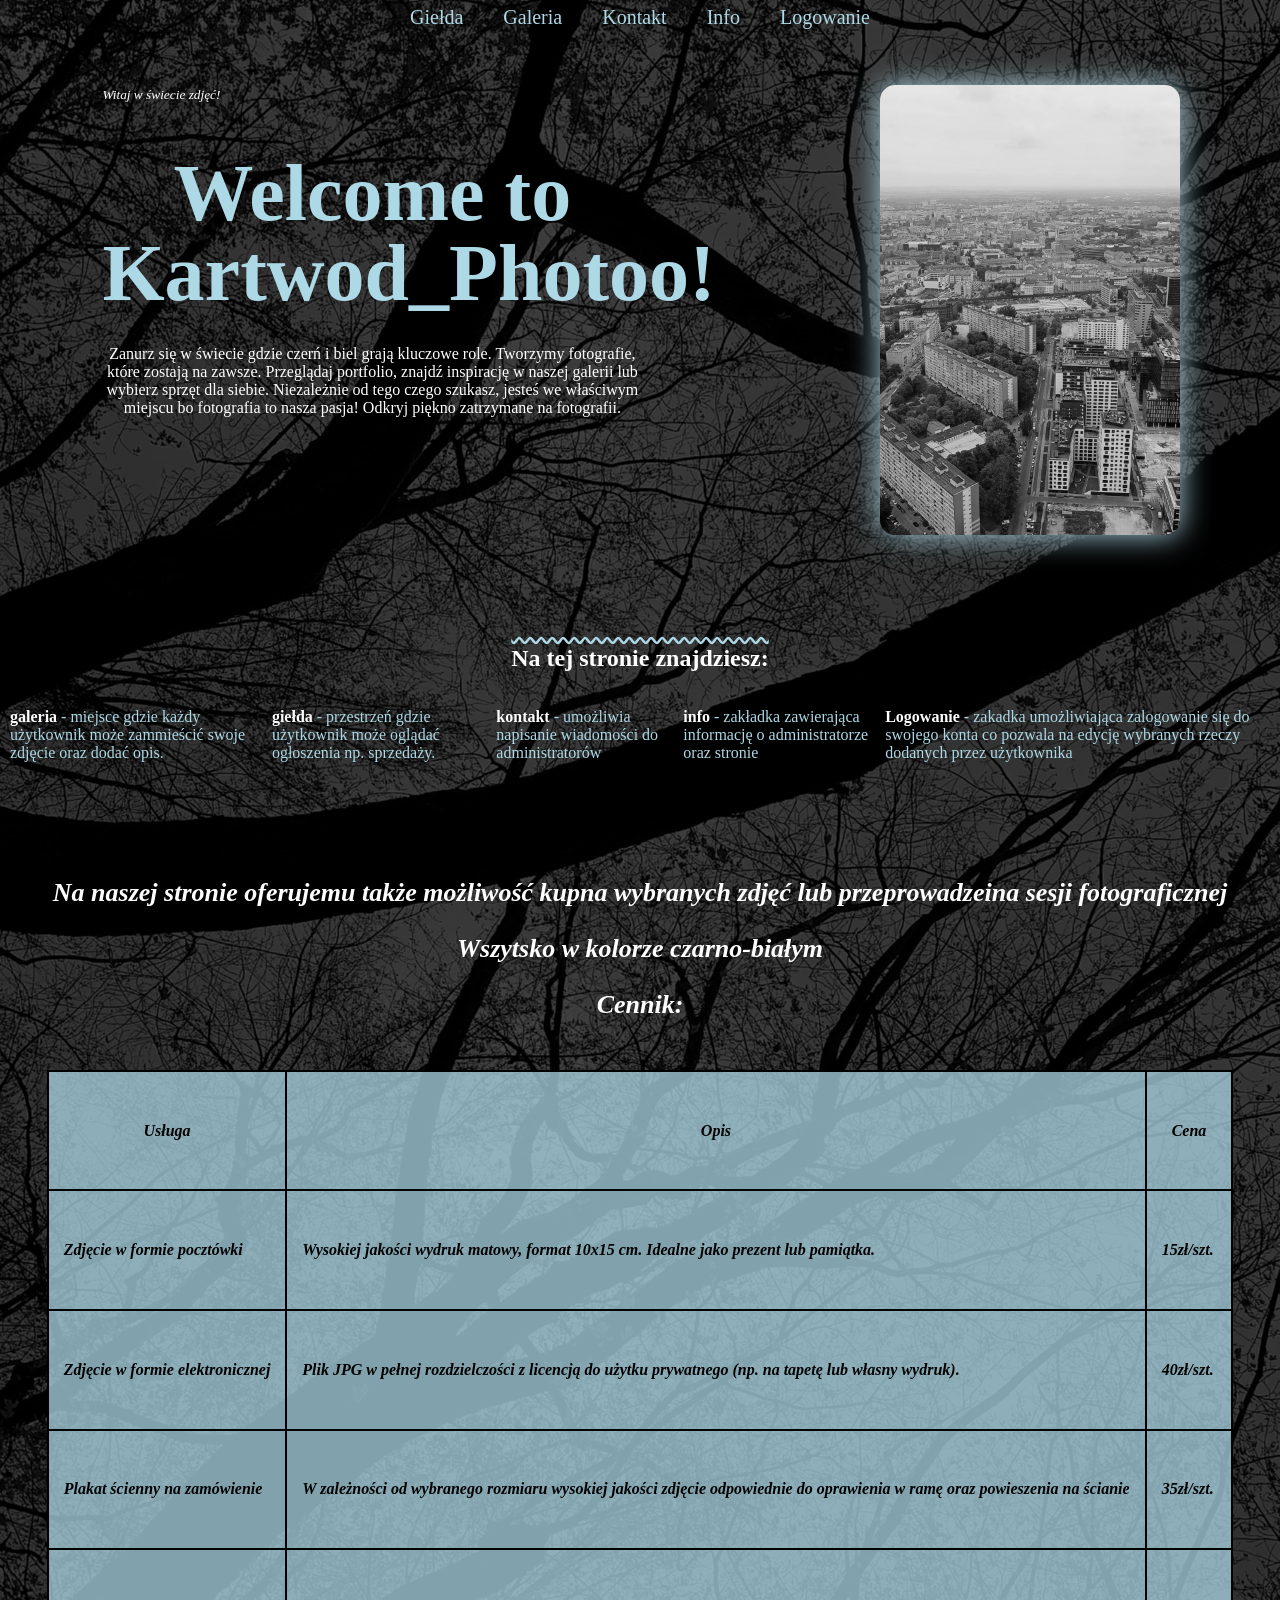
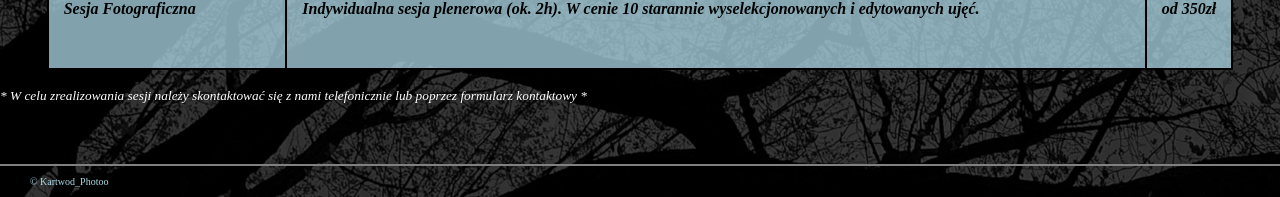
<file: index.html>
<!DOCTYPE html>
<html lang="pl">
    <head>
        <meta name="viewport" content="width=device-width, initial-scale=1.0">
        <meta charset="UTF-8">
        <title>Kartwod_Photoo</title>
        <link rel="stylesheet" href="style.css"/>
        <link rel="icon" href="img/favicon.ico"/>
    </head>

    <body id="home">
        <header>
            <nav class="navi">
                <a href="html/posty.html">Giełda</a>
                <a href="html/galeria.html">Galeria</a>
                <a href="html/kontakt.html">Kontakt</a>
                <a href="html/info.html">Info</a>
                <a href="html/logowanie.html">Logowanie</a>
            </nav>
        </header>

        <div class="content">
            <div class="tekst">
                <small>Witaj w świecie zdjęć!</small>
                <h1>Welcome to <br>Kartwod_Photoo!</h1>
                <p>Zanurz się w świecie gdzie czerń i biel grają kluczowe role. Tworzymy fotografie, które zostają na zawsze. Przeglądaj portfolio, 
                    znajdź inspirację w naszej galerii lub wybierz sprzęt dla siebie. Niezależnie od tego czego szukasz, jesteś we właściwym miejscu bo fotografia
                    to nasza pasja! Odkryj piękno zatrzymane na fotografii. 
                </p>
            </div>
            <img src="img/wrocek.jpg" alt="">
        </div>


        <h2>
            Na tej stronie znajdziesz:
        </h2>
        <div class="opis">
            <p><strong>galeria</strong> - miejsce gdzie każdy użytkownik może zammieścić swoje zdjęcie oraz dodać opis.</p>
            <p><strong>giełda</strong> - przestrzeń gdzie użytkownik może oglądać ogłoszenia np. sprzedaży.</p>
            <p><strong>kontakt</strong>  - umożliwia napisanie wiadomości do administratorów </p>
            <p><strong>info</strong> - zakładka zawierająca informację o administratorze oraz stronie </p>
            <p><strong>Logowanie</strong>  - zakadka umożliwiająca zalogowanie się do swojego konta co pozwala na edycję wybranych rzeczy dodanych przez użytkownika </p>
        </div>
        <div class="tytuly">
            <p>Na naszej stronie oferujemu także możliwość kupna wybranych zdjęć lub przeprowadzeina sesji fotograficznej</p>
            <p>Wszytsko w kolorze czarno-białym</p>
            <p>Cennik: </p>
        </div>
        <div class="tabelki">
            <table class="tabelka">
                <tr>
                    <th>Usługa</th>
                    <th>Opis</th>
                    <th>Cena</th>
                </tr>
                <tr>
                    <td>Zdjęcie w formie pocztówki</td>
                    <td>Wysokiej jakości wydruk matowy, format 10x15 cm. Idealne jako prezent lub pamiątka.</td>
                    <td>15zł/szt.</td>
                </tr>
                <tr>
                    <td>Zdjęcie w formie elektronicznej</td>
                    <td>Plik JPG w pełnej rozdzielczości z licencją do użytku prywatnego (np. na tapetę lub własny wydruk).</td>
                    <td>40zł/szt.</td>
                </tr>
                <tr>
                    <td>Plakat ścienny na zamówienie</td>
                    <td>W zależności od wybranego rozmiaru wysokiej jakości zdjęcie odpowiednie do oprawienia w ramę oraz powieszenia na ścianie</td>
                    <td>35zł/szt.</td>
                </tr>
                <tr>
                    <td>Sesja Fotograficzna</td>
                    <td>Indywidualna sesja plenerowa (ok. 2h). W cenie 10 starannie wyselekcjonowanych i edytowanych ujęć.</td>
                    <td> od 350zł</td>
                </tr>
            </table>
        </div>
        <p><small>* W celu zrealizowania sesji należy skontaktować się z nami telefonicznie lub poprzez formularz kontaktowy *</small></p>
        <div class="aparat">
            <img src="img/apa.png" alt="łódka">
            <img src="img/apa.png" alt="łódka">
            <img src="img/apa.png" alt="łódka">
            <img src="img/apa.png" alt="łódka">
            <img src="img/apa.png" alt="łódka">
            <img src="img/apa.png" alt="łódka">
            <img src="img/apa.png" alt="łódka">
            <img src="img/apa.png" alt="łódka">
        </div>
        <footer class="back">
            <p>
                &copy; Kartwod_Photoo &nbsp;
            </p>
        </footer>
    </body>
</html>
</file>
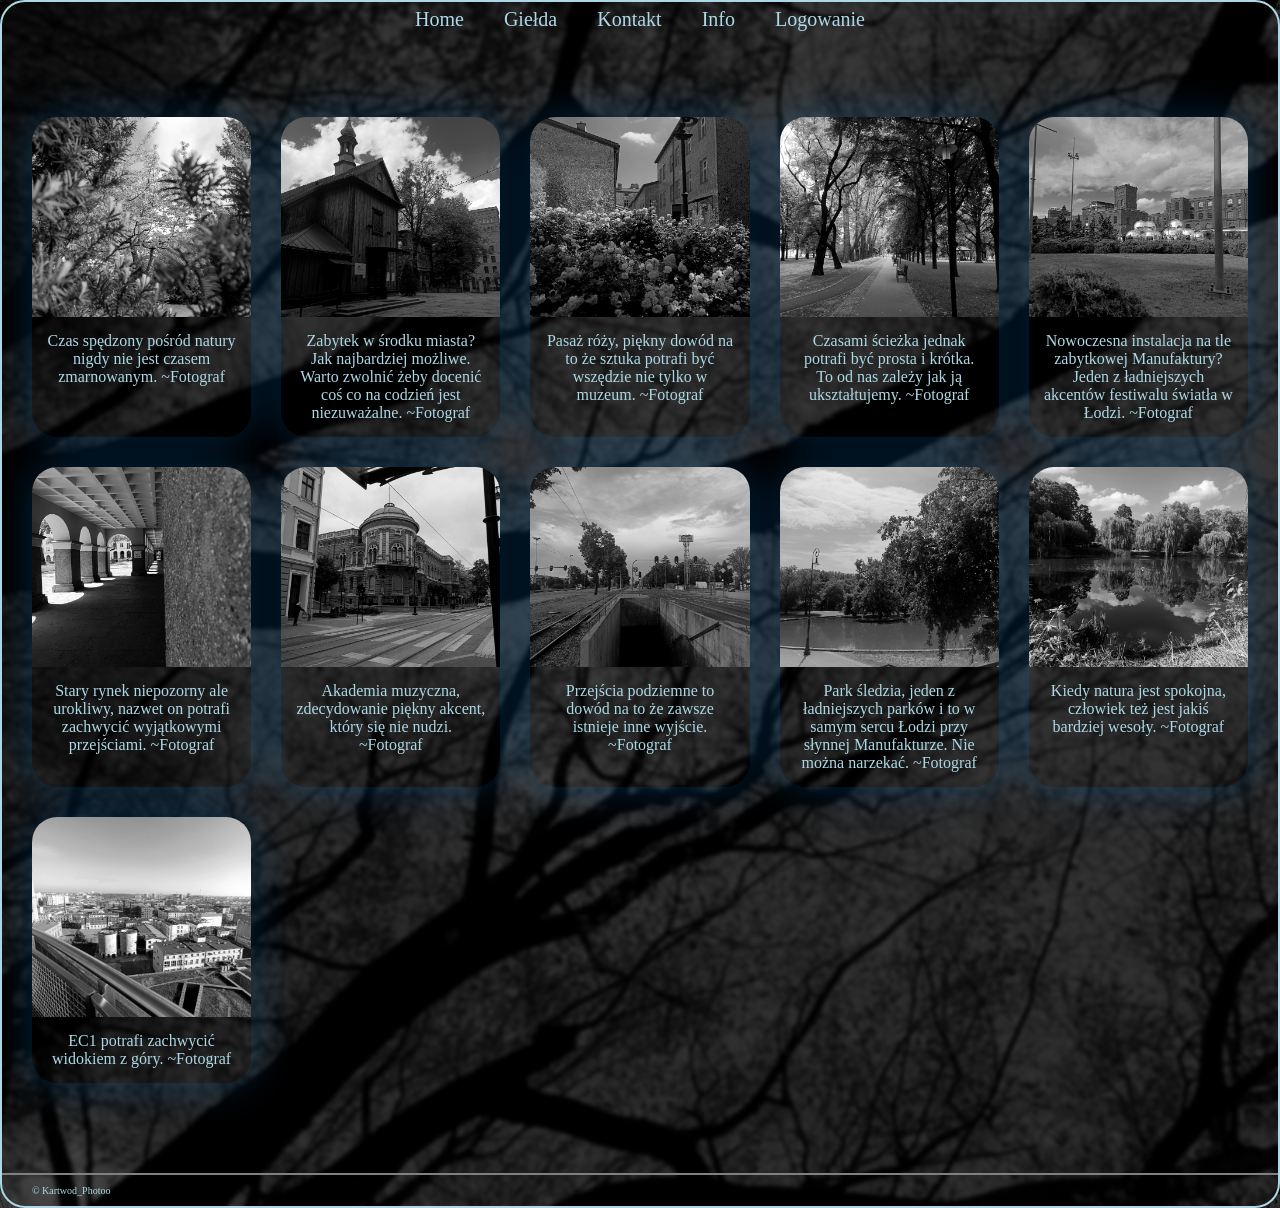
<file: html/galeria.html>
<!doctype html>
<html lang="pl">
  <head>
    <meta name="viewport" content="width=device-width, initial-scale=1.0" />
    <meta charset="UTF-8" />
    <title>Kartwod_Photoo</title>
    <link rel="stylesheet" href="../style.css" />
    <link rel="icon" href="../img/favicon.ico"/>

  </head>

  <body id="gal">
    <header>
      <nav class="navi">
        <a href="../index.html">Home </a>
        <a href="posty.html">Giełda </a>
        <a href="kontakt.html">Kontakt </a>
        <a href="info.html">Info </a>
        <a href="logowanie.html">Logowanie </a>
      </nav>
    </header>

    <div class="galeria">
      <div class="item">
        <img src="../img/1.jpeg" alt="Krzaki na działce" />
        <div class="podpis">
          Czas spędzony pośród natury nigdy nie jest czasem zmarnowanym. 
          ~Fotograf
        </div>
      </div>
      <div class="item">
        <img src="../img/2.jpeg" alt="Zabytkowy kościół w centrum miasta" />
        <div class="podpis">
          Zabytek w środku miasta? Jak najbardziej możliwe. Warto zwolnić żeby docenić coś co na codzień jest 
          niezuważalne. 
          ~Fotograf
        </div>
      </div>
      <div class="item">
        <img src="../img/3.jpeg" alt="pasaż róży" />
        <div class="podpis">
          Pasaż róży, piękny dowód na to że sztuka potrafi być wszędzie nie tylko w muzeum. 
          ~Fotograf
        </div>
      </div>
      <div class="item">
        <img src="../img/4.jpg" alt="Park śledzia" />
        <div class="podpis">
          Czasami ścieżka jednak potrafi być prosta i krótka. To od nas zależy jak ją ukształtujemy.
          ~Fotograf
        </div>
      </div>
      <div class="item">
        <img src="../img/5.jpeg" alt="manufaktura" />
        <div class="podpis">
          Nowoczesna instalacja na tle zabytkowej Manufaktury? Jeden z ładniejszych akcentów festiwalu światła w Łodzi.
          ~Fotograf
        </div>
      </div>
      <div class="item">
        <img src="../img/6.jpeg" alt="stary rynek" />
        <div class="podpis">
          Stary rynek niepozorny ale urokliwy, nazwet on potrafi zachwycić wyjątkowymi przejściami. 
          ~Fotograf
        </div>
      </div>
      <div class="item">
        <img src="../img/7.jpeg" alt="akademia muzyczna" />
        <div class="podpis">
          Akademia muzyczna, zdecydowanie piękny akcent, który się nie nudzi. 
          ~Fotograf
        </div>
      </div>
      <div class="item">
        <img src="../img/8.jpeg" alt="przejście podziemne" />
        <div class="podpis">
          Przejścia podziemne to dowód na to że zawsze istnieje inne wyjście. 
          ~Fotograf
        </div>
      </div>
      <div class="item">
        <img src="../img/9.jpeg" alt="park śledzia, staw" />
        <div class="podpis">
          Park śledzia, jeden z ładniejszych parków i to w samym sercu Łodzi przy słynnej Manufakturze. 
          Nie można narzekać.
          ~Fotograf
        </div>
      </div>
      <div class="item">
        <img src="../img/10.jpeg" alt="park na radogoszczu, staw " />
        <div class="podpis">
          Kiedy natura jest spokojna, człowiek też jest jakiś bardziej wesoły. 
          ~Fotograf 
        </div>
      </div>
      <div class="item">
        <img src="../img/szczyt.jpeg" alt="punkt widokowy w ec1" />
        <div class="podpis">
          EC1 potrafi zachwycić widokiem z góry. 
          ~Fotograf
        </div>
      </div>
    </div>

    <div class="aparat">
            <img src="../img/apa.png" alt="łódka">
            <img src="../img/apa.png" alt="łódka">
            <img src="../img/apa.png" alt="łódka">
            <img src="../img/apa.png" alt="łódka">
            <img src="../img/apa.png" alt="łódka">
            <img src="../img/apa.png" alt="łódka">
            <img src="../img/apa.png" alt="łódka">
            <img src="../img/apa.png" alt="łódka">
        </div>

    <footer class="back">
      <p>&copy; Kartwod_Photoo &nbsp;</p>
    </footer>
  </body>
</html>
</file>
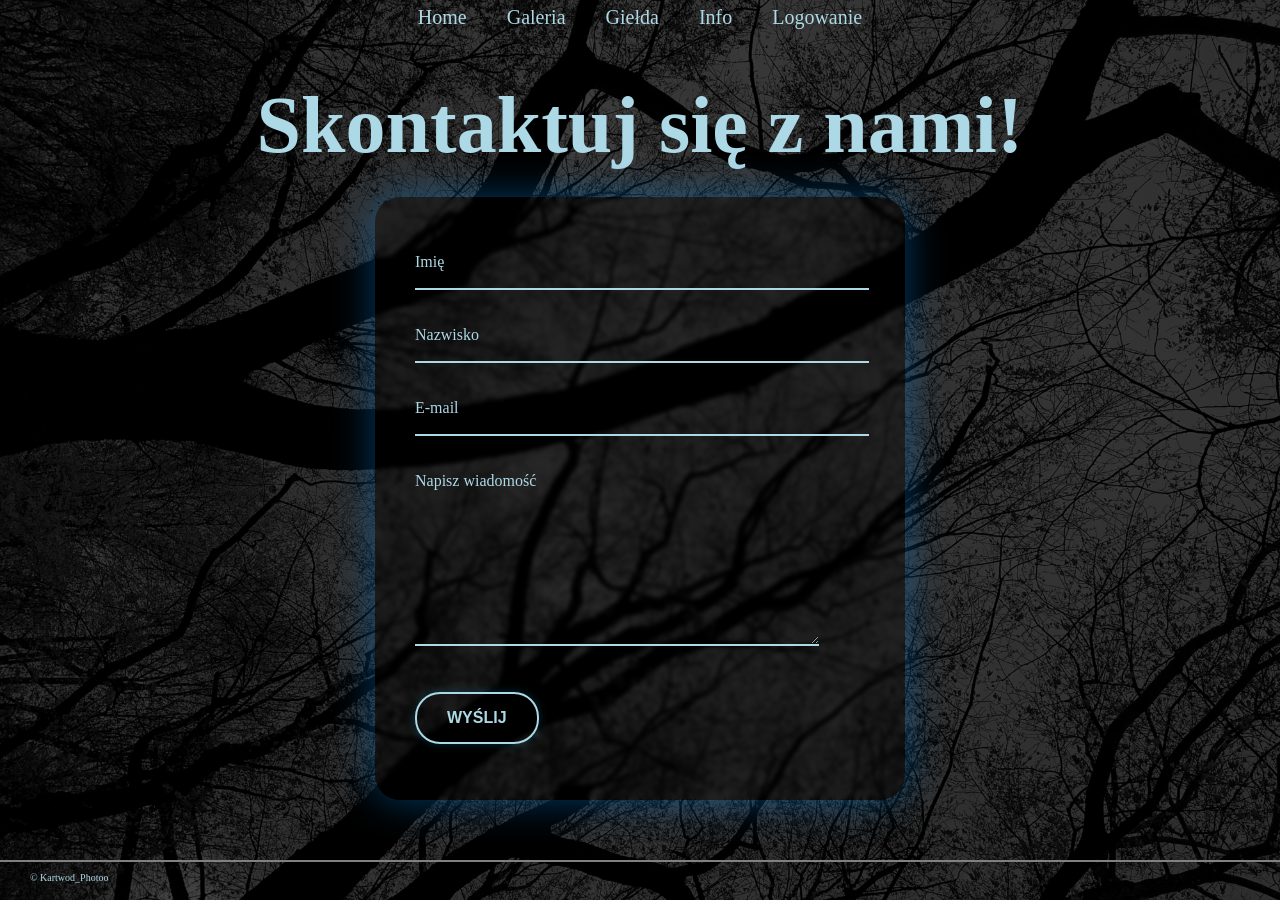
<file: html/kontakt.html>
<!DOCTYPE html>
<html lang="pl">
    <head>
        <meta name="viewport" content="width=device-width, initial-scale=1.0">
        <meta charset="UTF-8">
        <title>Kartwod_Photoo</title>
        <link rel="stylesheet" href="../style.css"/>
        <link rel="icon" href="../img/favicon.ico"/>
    </head>

    <body id="kontakt">
        <header>
            <nav class="navi">
                <a href="../index.html">Home </a>
                <a href="galeria.html">Galeria </a>
                <a href="posty.html">Giełda </a>
                <a href="info.html">Info </a>
                <a href="logowanie.html">Logowanie</a>
            </nav>
        </header>
        <h1>Skontaktuj się z nami! </h1>
        <div class="kontakt">
            <div class="formatki">
                <p>
                    <label for="imie_id">Imię</label>
                    <input type="text" name="imie" id="imie_id">
                </p>

                <p>
                    <label for="nazwisko_id">Nazwisko</label>
                    <input type="text" name="nazwisko" id="nazwisko_id">
                </p>

                <p>
                    <label for="email_id">E-mail</label>
                    <input type="email" name="email" id="email_id">
                </p>

                <p>
                    <label for="wiad_id">Napisz wiadomość</label>
                    <textarea name="wiadomości" id="wiad_id"></textarea>
                </p>

                <p>
                    <button type="submit" class="but">Wyślij</button>
                </p>
            </div>

            
        </div>

        <div class="aparat">
            <img src="../img/apa.png" alt="łódka">
            <img src="../img/apa.png" alt="łódka">
            <img src="../img/apa.png" alt="łódka">
            <img src="../img/apa.png" alt="łódka">
            <img src="../img/apa.png" alt="łódka">
            <img src="../img/apa.png" alt="łódka">
            <img src="../img/apa.png" alt="łódka">
            <img src="../img/apa.png" alt="łódka">
        </div>

        <footer class="back">
            <p>
                &copy; Kartwod_Photoo  &nbsp;
            </p>
        </footer>
    </body>
</html>
</file>
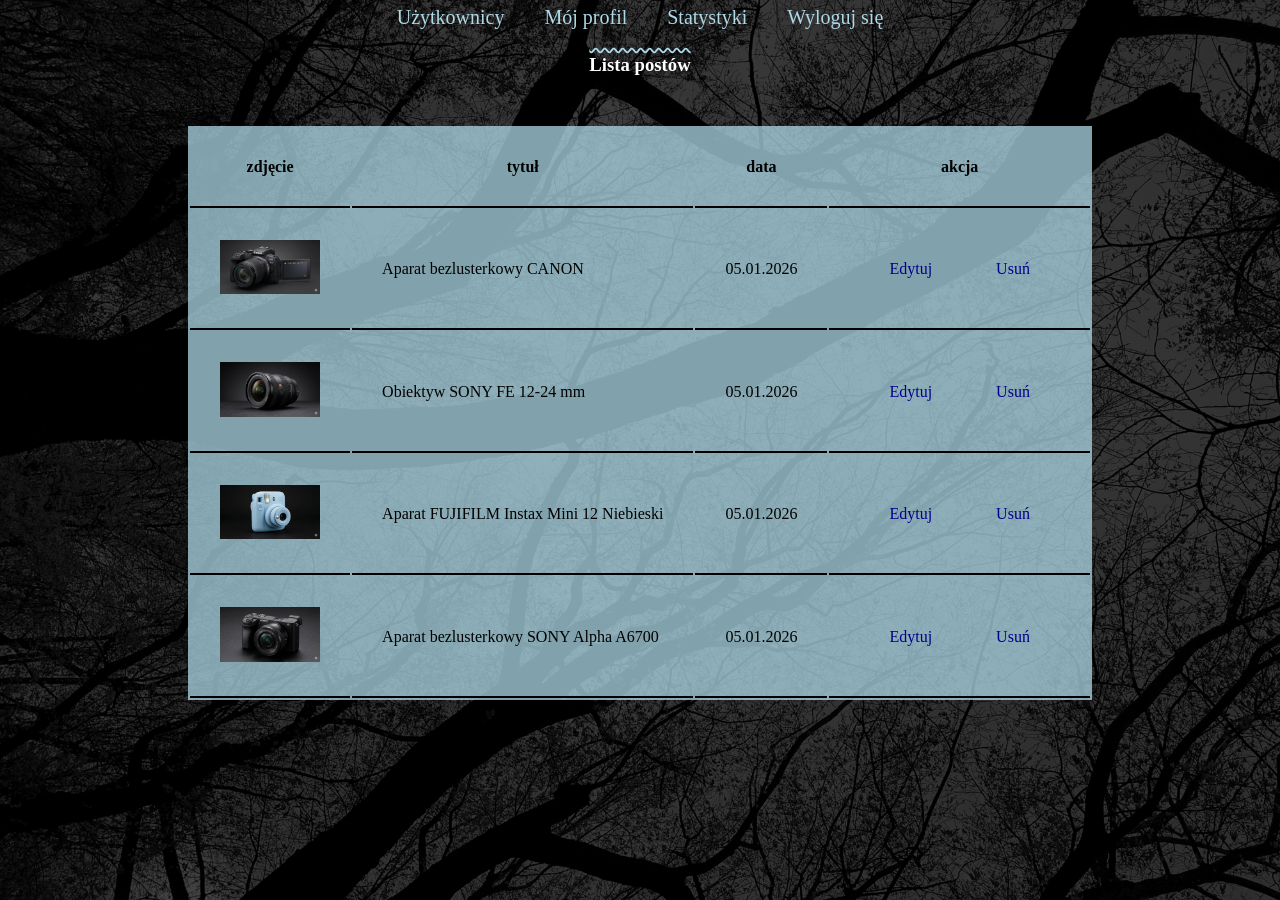
<file: html/liczba.html>
<!doctype html>
<html lang="pl">
  <head>
    <meta name="viewport" content="width=device-width, initial-scale=1.0" />
    <meta charset="UTF-8" />
    <title>Kartwod_Photoo</title>
    <link rel="stylesheet" href="../style.css" />
    <link rel="icon" href="../img/favicon.ico"/>
  </head>

  <body id="home">
    <header>
      <nav class="navi">
        <a href="users.html">Użytkownicy</a>
        <a href="profil.html">Mój profil</a>
        <a href="stats.html">Statystyki</a>
        <a href="../html/logowanie.html">Wyloguj się </a>
      </nav>
    </header>

    <h3><strong>Lista postów</strong></h3>

    <div class="editpost">
      <table class="postyy">
        <tr>
          <th>zdjęcie</th>
          <th>tytuł</th>
          <th>data</th>
          <th>akcja</th>
        </tr>
        <tr>
          <td><img src="../img/CANON.jpg" alt="CANON EOS R10a"/></td>
          <td>Aparat bezlusterkowy CANON</td>
          <td>05.01.2026</td>
          <td>
            <a href="#10" class="czytaj">Edytuj</a>
            <a href="#" class="czytaj">Usuń</a>
          </td>
        </tr>
        <tr>
          <td><img src="../img/Obiektyw.jpg" alt="Obiektyw SONY FE 12-24 mm"/></td>
          <td>Obiektyw SONY FE 12-24 mm </td>
          <td>05.01.2026</td>
          <td>
            <a href="#10" class="czytaj">Edytuj</a>
            <a href="#" class="czytaj">Usuń</a>
          </td>
        </tr>
        <tr>
          <td><img src="../img/instax.jpg" alt="Aparat FUJIFILM Instax Mini 12 Niebieski"/></td>
          <td>Aparat FUJIFILM Instax Mini 12 Niebieski</td>
          <td>05.01.2026</td>
          <td>
            <a href="#10" class="czytaj">Edytuj</a>
            <a href="#" class="czytaj">Usuń</a>
          </td>
        </tr>
        <tr>
          <td><img src="../img/sony.jpg" alt="Aparat bezlusterkowy SONY Alpha A6700"/></td>
          <td>Aparat bezlusterkowy SONY Alpha A6700 </td>
          <td>05.01.2026</td>
          <td>
            <a href="#10" class="czytaj">Edytuj</a>
            <a href="#" class="czytaj">Usuń</a>
          </td>
        </tr>
      </table>
    </div>

    <div id="10" class="wiecej">
      <div class="czyt">
        <div class="formatki">
          <p>
            <label for="tytul_id">Tytuł</label>
            <input type="text" name="tytul" id="tytul_id" />
          </p>
          <p>
            <label for="data_id">Data</label>
            <input type="date" name="data" id="data_id" />
          </p>
          <p>
            <label for="tresc_id">Treść</label>
            <textarea name="tresc" id="tresc_id"></textarea>
          </p>
          <p>
            <label for="zdjj_id">Wybierz Zdjęcie</label>
            <input class="plik" type="file" name="zdjecie" id="zdjj_id" />
          </p>
          <div class="pad">
            <p><a href="#" class="zamknij1">Zapisz</a></p>
            <p><a href="#" class="zamknij1">Anuluj</a></p>
          </div>
        </div>
      </div>
    </div>

  </body>
</html>
</file>
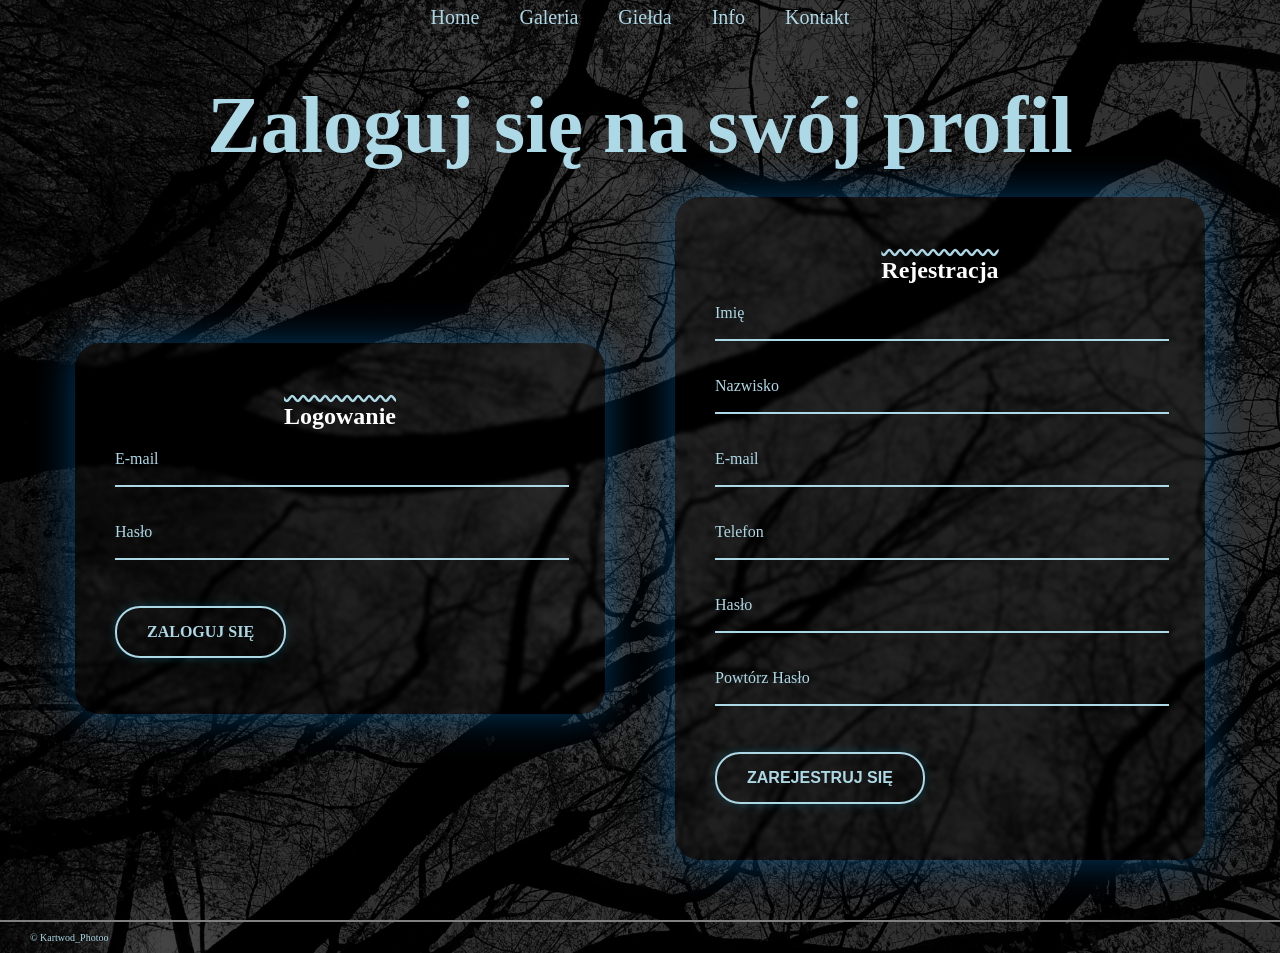
<file: html/logowanie.html>
<!DOCTYPE html>
<html lang="pl">
    <head>
        <meta name="viewport" content="width=device-width, initial-scale=1.0">
        <meta charset="UTF-8">
        <title>Kartwod_Photoo</title>
        <link rel="stylesheet" href="../style.css"/>
        <link rel="icon" href="../img/favicon.ico"/>
    </head>

    <body id="kontakt">
        <header>
            <nav class="navi">
                <a href="../index.html">Home </a>
                <a href="galeria.html">Galeria</a>
                <a href="posty.html">Giełda</a>
                <a href="info.html">Info</a>
                <a href="kontakt.html">Kontakt</a>
            </nav>
        </header>
        <h1>Zaloguj się na swój profil </h1>
        <div class="Logowanie">
            <div class="formatki">
                <h2><strong>Logowanie</strong></h2>
                <p>
                    <label for="emaillog_id">E-mail</label>
                    <input type="email" name="email" id="emaillog_id">
                </p>

                <p>
                    <label for="haslolog_id">Hasło</label>
                    <input type="password" name="haslo" id="haslolog_id">
                </p>

                <p>
                    <a class="but" href="../html/profil.html"> Zaloguj się
                    </a>
                </p>
            </div>
            <div class="formatki">
                <h2><strong>Rejestracja</strong></h2>
                <p>
                    <label for="imie">Imię</label>
                    <input type="text" name="imie" id="imie">
                </p>
                <p>
                    <label for="nazwisko">Nazwisko</label>
                    <input type="text" name="nazwisko" id="nazwisko">
                </p>
                <p>
                    <label for="email">E-mail</label>
                    <input type="email" name="email" id="email">
                </p>
                <p>
                    <label for="tele_id">Telefon</label>
                    <input type="tel" name="telefon" id="tele_id">
                </p>

                <p>
                    <label for="haslor_id">Hasło</label>
                    <input type="password" name="haslo" id="haslor_id">
                </p>
                <p>
                    <label for="haslop_id">Powtórz Hasło</label>
                    <input type="password" name="haslo" id="haslop_id">
                </p>

                <p>
                    <button type="button" class="but">Zarejestruj się</button>
                </p>
            </div>
        </div>
        
        <div class="aparat">
            <img src="../img/apa.png" alt="łódka">
            <img src="../img/apa.png" alt="łódka">
            <img src="../img/apa.png" alt="łódka">
            <img src="../img/apa.png" alt="łódka">
            <img src="../img/apa.png" alt="łódka">
            <img src="../img/apa.png" alt="łódka">
            <img src="../img/apa.png" alt="łódka">
            <img src="../img/apa.png" alt="łódka">
        </div>
        <footer class="back">
            <p>
                &copy; Kartwod_Photoo &nbsp;
            </p>
        </footer>
    </body>
</html>
</file>
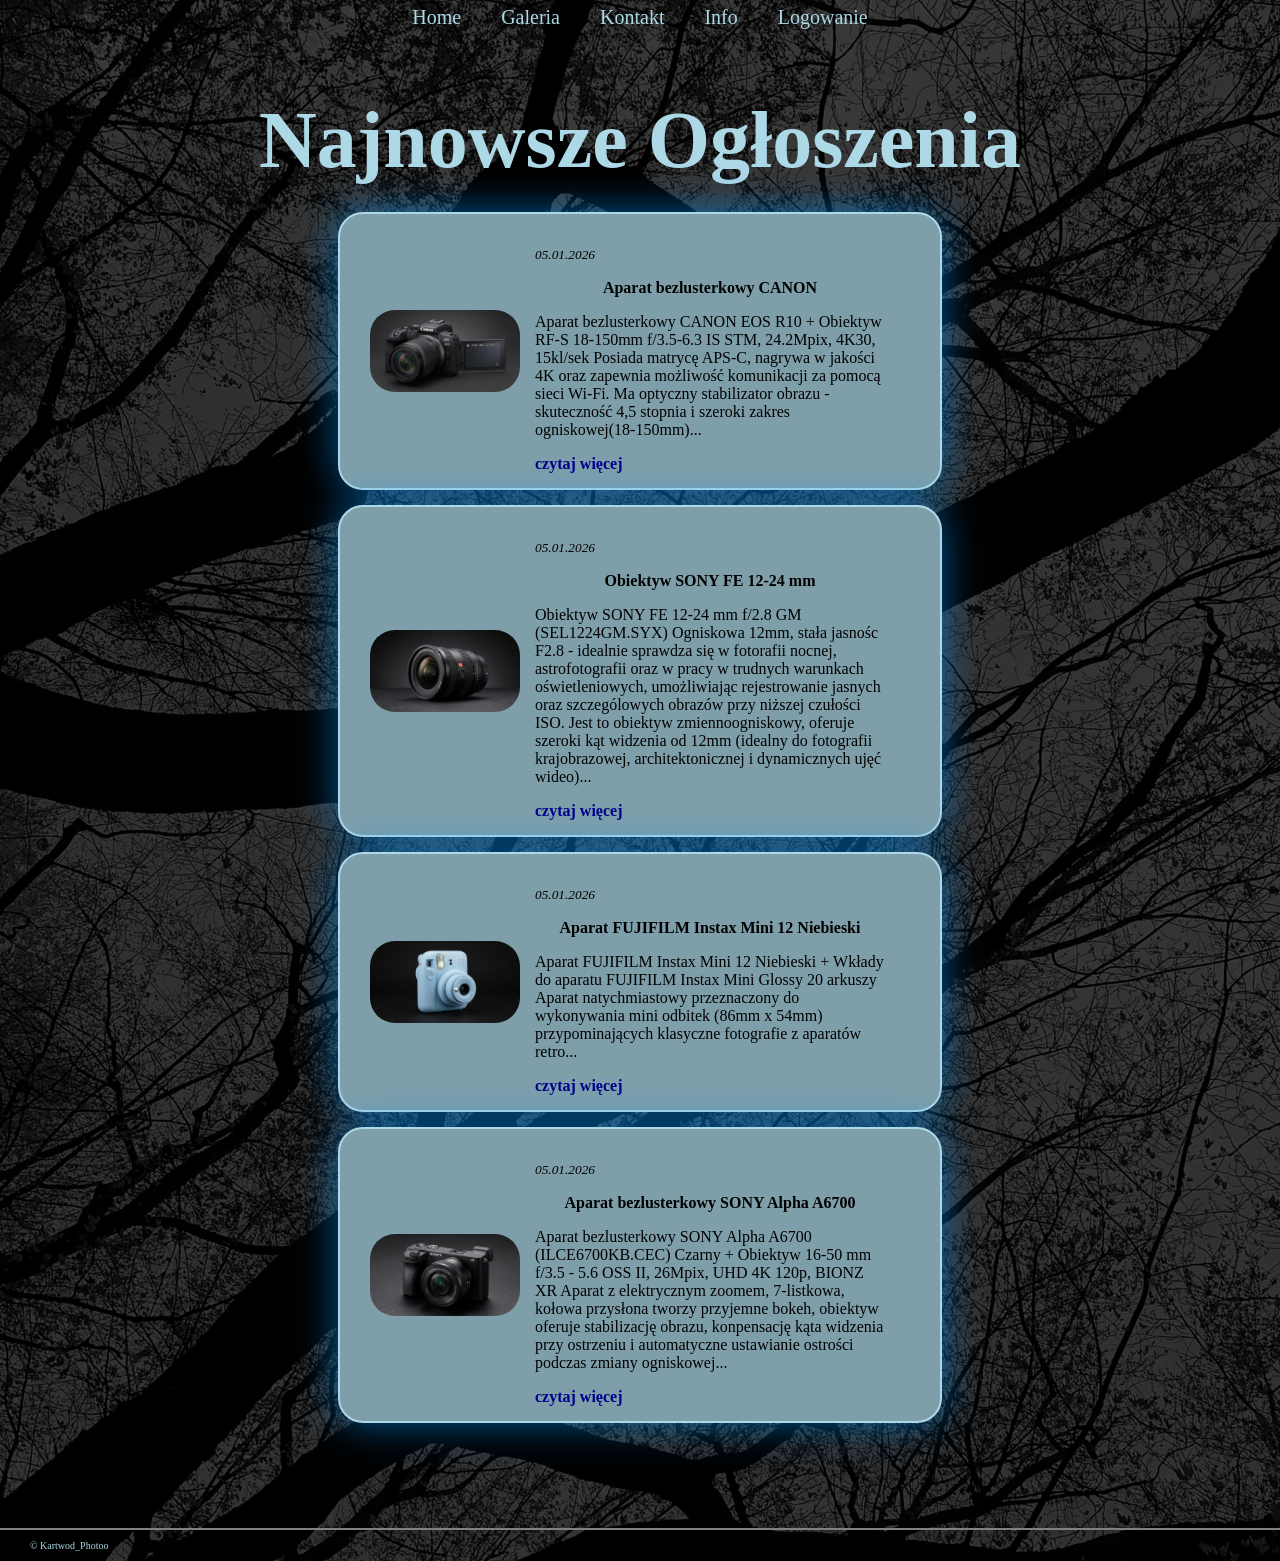
<file: html/posty.html>
<!doctype html>
<html lang="pl">
  <head>
    <meta name="viewport" content="width=device-width, initial-scale=1.0" />
    <meta charset="UTF-8" />
    <title>Kartwod_Photoo</title>
    <link rel="stylesheet" href="../style.css" />
    <link rel="icon" href="../img/favicon.ico"/>
  </head>

  <body id="home">
    <header>
      <nav class="navi">
        <a href="../index.html">Home </a>
        <a href="galeria.html">Galeria </a>
        <a href="kontakt.html">Kontakt </a>
        <a href="info.html">Info</a>
        <a href="logowanie.html">Logowanie</a>
      </nav>
    </header>
    <section class="posty">
      <h1>Najnowsze Ogłoszenia</h1>

      <div class="siatka">
        <article class="artykul">
          <div class="zdjecie">
            <img src="../img/CANON.jpg" alt="CANON EOS R10a"/>
          </div>
          <div class="opiss">
            <p><small>05.01.2026</small></p>
            <h2><strong>Aparat bezlusterkowy CANON</strong></h2>
            <p>
              Aparat bezlusterkowy CANON EOS R10 + Obiektyw RF-S 18-150mm f/3.5-6.3 IS STM, 24.2Mpix, 4K30, 15kl/sek
              Posiada matrycę APS-C, nagrywa w jakości 4K oraz zapewnia możliwość komunikacji za pomocą sieci Wi-Fi.
              Ma optyczny stabilizator obrazu - skuteczność 4,5 stopnia i szeroki zakres ogniskowej(18-150mm)...
            </p>
            <a href="#1" class="czytaj"><strong>czytaj więcej</strong></a>

            <div id="1" class="wiecej">
              <div class="czyt">
                <p>Aparat canon<p>
                <p>
                  Aparat bezlusterkowy CANON EOS R10 + Obiektyw RF-S 18-150mm f/3.5-6.3 IS STM, 24.2Mpix, 4K30, 15kl/sek
                  Posiada matrycę APS-C, nagrywa w jakości 4K oraz zapewnia możliwość komunikacji za pomocą sieci Wi-Fi.
                  Ma optyczny stabilizator obrazu - skuteczność 4,5 stopnia i szeroki zakres ogniskowej(18-150mm).
                  Aparat ma mocowanie obiektywu RF, obsługuje RF i RF-S, po użyciu adaptera EF-EOS R można korzystać z obiektywów
                  EF i EF-S. AF posiada 4 tryby śledzenia obiektów oraz tryb automatycznie wybierający najlepszą opcję. 
                  Zdjęcia seryjne (Migawka elektroniczna - 23 klatki na sek., migawka mechaniczna 15 klatek na sek.)
                  Może nagrywać obraz w szybkości 30 lub 60 klatek na sekundę. Posiada procesor obrazu DIGIC X.
                  W zestawie: aparat, osłona bagnetu, obiektyw z dekielkami, ładowarka, akumulator, kabel zasilający oraz dokumentacja.
                </p>
                  <p>CENA: 5500zł.</p>
                  <p>Zainteresowane osoby proszę o kontakt telefoniczny 784-739-732
                  lub poprzez formularz kontaktowy strony</p>
                  <p><a href="../html/kontakt.html">Formularz Kontaktowy</a></p>
                <a href="#" class="zamknij">zamknij</a>
              </div>
            </div>
          </div>
        </article>

        <article class="artykul">
          <div class="zdjecie">
            <img src="../img/Obiektyw.jpg" alt="Obiektyw SONY FE 12-24 mm"/>
          </div>
          <div class="opiss">
            <p><small>05.01.2026</small></p>
            <h2><strong>Obiektyw SONY FE 12-24 mm </strong></h2>
            <p>
              Obiektyw SONY FE 12-24 mm f/2.8 GM (SEL1224GM.SYX)
              Ogniskowa 12mm, stała jasnośc F2.8 - idealnie sprawdza się w fotorafii nocnej, astrofotografii oraz w pracy w trudnych warunkach
              oświetleniowych, umożliwiając rejestrowanie jasnych oraz szczególowych obrazów przy niższej czułości ISO. 
              Jest to obiektyw zmiennoogniskowy, oferuje szeroki kąt widzenia od 12mm (idealny do fotografii krajobrazowej, architektonicznej i dynamicznych ujęć wideo)...
            </p>
            <a href="#2" class="czytaj"><strong>czytaj więcej</strong></a>

            <div id="2" class="wiecej">
              <div class="czyt">
                <p>Obiektyw SONY FE 12-24 mm</p>
                <p>
                  Obiektyw SONY FE 12-24 mm f/2.8 GM (SEL1224GM.SYX)
                  Ogniskowa 12mm, stała jasnośc F2.8 - idealnie sprawdza się w fotorafii nocnej, astrofotografii oraz w pracy w trudnych warunkach
                  oświetleniowych, umożliwiając rejestrowanie jasnych oraz szczególowych obrazów przy niższej czułości ISO. 
                  Jest to obiektyw zmiennoogniskowy, oferuje szeroki kąt widzenia od 12mm (idealny do fotografii krajobrazowej, architektonicznej i dynamicznych ujęć wideo)
                  Posiada precyzyjny autofokus napędzany silnikami XD. Zaprojektowany z myślą o pełnoklatkowych korpusach Sony z mocowaniem typu F.
                  Soczewki XA - Extreme Asphercial eliminują niepożądany efekt bokeh i zapewniają gładkość i płynność rozmycia. 
                  Ma zaawansowana korekcję aberracji sferycznej z 9-listkową kołową przysłoną dzięki czemu jest idealny do portretów i nastrojowych ujęć.
                  W zestawie:Obiektyw SONY FE 12-24 mm f-2.8 GM, 2 dekielki, osłona przeciwsłoneczna, pokrowiec, dokumentacja.</p>
                  <p>CENA: 14100zł.</p>
                  <p>Zainteresowane osoby proszę o kontakt telefoniczny 784-739-732
                    lub poprzez formularz kontaktowy strony</p>
                    <p><a href="../html/kontakt.html">Formularz Kontaktowy</a></p>
                <a href="#" class="zamknij">zamknij</a>
              </div>
            </div>
          </div>
        </article>

        <article class="artykul">
          <div class="zdjecie">
            <img src="../img/instax.jpg" alt="Aparat FUJIFILM Instax Mini 12 Niebieski"/>
          </div>
          <div class="opiss">
            <p><small>05.01.2026</small></p>
            <h2><strong>Aparat FUJIFILM Instax Mini 12 Niebieski</strong></h2>
            <p>
              Aparat FUJIFILM Instax Mini 12 Niebieski + Wkłady do aparatu FUJIFILM Instax Mini Glossy 20 arkuszy
              Aparat natychmiastowy przeznaczony do wykonywania mini odbitek (86mm x 54mm) przypominających klasyczne fotografie z 
              aparatów retro...
            </p>
            <a href="#3" class="czytaj"><strong>czytaj więcej</strong></a>

            <div id="3" class="wiecej">
              <div class="czyt">
                <p>Aparat FUJIFILM Instax Mini 12 Niebieski</p>
                <p>
                  Aparat FUJIFILM Instax Mini 12 Niebieski + Wkłady do aparatu FUJIFILM Instax Mini Glossy 20 arkuszy
                  Aparat natychmiastowy przeznaczony do wykonywania mini odbitek (86mm x 54mm) przypominających klasyczne fotografie z 
                  aparatów retro. Posiada obiektyw o ogniskowej 60 milimetrów, tryb selfie oraz tryb zbliżenia. Czas otwarcia migawki elektronicznej: od 1/2 do 1/250 sekundy. 
                  Ma automatyczną kontrolę błysku oraz obsługuje tryb zbliżeniowy - zakres wynosi: od 0,3m do 0,5m. Korzysta z kolorowych wkładów instax mini, rozmiar 54 x 86 a 
                  rozmiar zdjęcia na odbitce wynosi 46 x 62 mm. Powiększenie wizjera to 0,37x z oznaczeniem celu, w trybie zbliżenia wizjer ma funkcję korekty paralaksy. Istnieje 
                  dedykowana aplikacji InstaxUp! dzięki której można skanować wydrukowane odbitki za pomocą smartfona i przechowywać je w jednym miejscu. Zasilanie przy użyciu 
                  dwóch baterii AA, jedna taka para starcza na około 10 pakietów filmu każdy liczący po 10 odbitek.
                  FUJIFILM Instax Mini 12 w roku 2024 został wyróżniony prestiżową nagrodą REDDOT. W zestawie:Aparat, 2x bateria AA, pasek na rękę, dokumentacja.
                </p>
                  <p>CENA: 500zł.</p>
                  <p>Zainteresowane osoby proszę o kontakt telefoniczny 784-739-732
                    lub poprzez formularz kontaktowy strony</p>
                  <p><a href="../html/kontakt.html">Formularz Kontaktowy</a></p>
                <a href="#" class="zamknij">zamknij</a>
              </div>
            </div>
          </div>
        </article>

        <article class="artykul">
          <div class="zdjecie">
            <img src="../img/sony.jpg" alt="Aparat bezlusterkowy SONY Alpha A6700"/>
          </div>
          <div class="opiss">
            <p><small>05.01.2026</small></p>
            <h2><strong>Aparat bezlusterkowy SONY Alpha A6700 </strong></h2>
            <p>
              Aparat bezlusterkowy SONY Alpha A6700 (ILCE6700KB.CEC) Czarny + Obiektyw 16-50 mm f/3.5 - 5.6 OSS II, 26Mpix, UHD 4K 120p, BIONZ XR
              Aparat z elektrycznym zoomem, 7-listkowa, kołowa przysłona tworzy przyjemne bokeh, obiektyw oferuje stabilizację obrazu, konpensację kąta 
              widzenia przy ostrzeniu i automatyczne ustawianie ostrości podczas zmiany ogniskowej...
            </p>
            <a href="#4" class="czytaj"><strong>czytaj więcej</strong></a>

            <div id="4" class="wiecej">
              <div class="czyt">
                <p>Aparat bezlusterkowy SONY Alpha A6700</p>
                <p>
                 Sony alpha6700 czerpie z technologii kamer Cinema Line, oferuje zapis 4K
                  z oversamplingu 6K przy 30p(10-bit, 4:2:2) i nagrywanie w zwolnionym tempie 4K do 120p. Posiada zaawansowaną stabilizację obrazu, profile S-Cinetone i S-Log3 i inteligentne kadrowanie.
                  Po przez aplikację Creators'App z łatwością połączysz telefon z aparatem który może pełnić funkcję kamery internetowej 4K do wideokonferencji i streamingu.
                  Ma 759-polowy system AF wspierany przez sztuczną inteligencję, dedykowany procesor SI, funkcję analizy pozy i łatwą zmianę śledzonego obiektu.
                  W zestawie: Aparat A6700, obiektyw SELP1650II, pasek na ramię, akumulator NP-FZ100, osłona stopki akcesoriów, muszla oczna, przykrywka obiektywu, dokumentacja.
                </p>
                  <p>CENA: 5000zł.</p>
                  <p>Zainteresowane osoby proszę o kontakt telefoniczny 784-739-732
                    lub poprzez formularz kontaktowy strony</p>
                  <p><a href="../html/kontakt.html">Formularz Kontaktowy</a></p>
                <a href="#" class="zamknij">zamknij</a>
              </div>
            </div>
          </div>
        </article>
      </div>
    </section>
    <div class="aparat">
            <img src="../img/apa.png" alt="łódka">
            <img src="../img/apa.png" alt="łódka">
            <img src="../img/apa.png" alt="łódka">
            <img src="../img/apa.png" alt="łódka">
            <img src="../img/apa.png" alt="łódka">
            <img src="../img/apa.png" alt="łódka">
            <img src="../img/apa.png" alt="łódka">
            <img src="../img/apa.png" alt="łódka">
        </div>

    <footer class="back">
      <p>&copy; Kartwod_Photoo &nbsp;</p>
    </footer>
  </body>
</html>
</file>
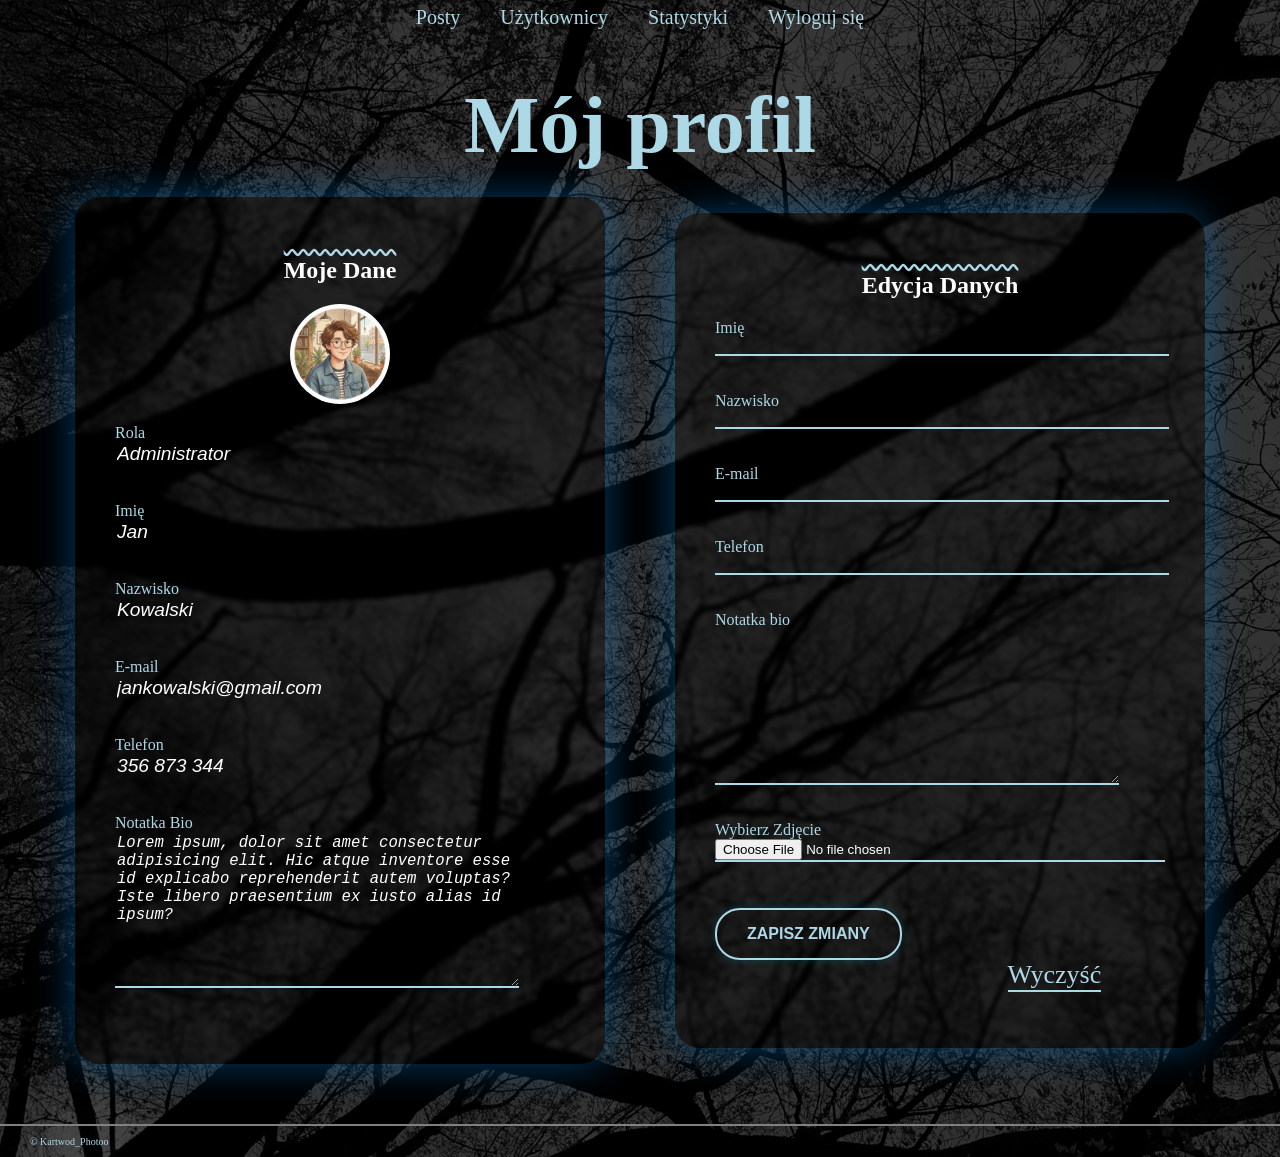
<file: html/profil.html>
<!DOCTYPE html>
<html lang="pl">
    <head>
        <meta name="viewport" content="width=device-width, initial-scale=1.0">
        <meta charset="UTF-8">
        <title>Kartwod_Photoo</title>
        <link rel="stylesheet" href="../style.css"/>
        <link rel="icon" href="../img/favicon.ico"/>
    </head>

    <body id="home">
        <header>
            <nav class="navi">
                <a href="liczba.html">Posty</a>
                <a href="users.html">Użytkownicy </a>
                <a href="stats.html">Statystyki </a>
                <a href="../html/logowanie.html">Wyloguj się </a>
            </nav>
        </header>
        <h1>Mój profil</h1>
        <div class="Logowanie">
            <div class="formatki">
                <h2><strong>Moje Dane</strong></h2>
                <img src="../img/prof.jpg" alt="ilustracja zdjęcia profilowego">
                <div class="it">
                <p>
                    <label for="rolap">Rola</label>
                    <input type="text" name="rola" id="rolap" value="Administrator" readonly>
                </p>
                <p>
                    <label for="imiep">Imię</label>
                    <input type="text" name="imie" id="imiep" value="Jan" readonly>
                </p>
                <p>
                    <label for="nazwiskop">Nazwisko</label>
                    <input type="text" name="nazwisko" id="nazwiskop" value="Kowalski" readonly>
                </p>
                <p>
                    <label for="emailp">E-mail</label>
                    <input type="text" name="email" id="emailp" value="jankowalski@gmail.com" readonly>
                </p>
                <p>
                    <label for="tele_id">Telefon</label>
                    <input type="tel" name="telefon" id="tele_id" value="356 873 344" readonly>
                </p>
                <p>
                    <label for="notatkap">Notatka Bio </label>
                    <textarea name="notatka" id="notatkap" readonly>Lorem ipsum, dolor sit amet consectetur adipisicing elit. Hic atque inventore esse id explicabo reprehenderit autem voluptas? Iste libero praesentium ex iusto alias id ipsum?</textarea>
                </p>
                </div>
            </div>

        
        
        <div class="formatki">
            <h2><strong>Edycja Danych</strong></h2>
            <p>
                <label for="imiee_id">Imię</label>
                <input type="text" name="imie" id="imiee_id">
            </p>
            <p>
                <label for="nazwiskoo_id">Nazwisko</label>
                <input type="text" name="nazwisko" id="nazwiskoo_id">
            </p>
            <p>
                <label for="emaile_id">E-mail</label>
                <input type="email" name="email" id="emaile_id">
            </p>
            <p>
                <label for="telef_id">Telefon</label>
                <input type="tel" name="telefon" id="telef_id">
            </p>
            <p>
                <label for="nota_id">Notatka bio</label>
                <textarea name="notatka" id="nota_id"></textarea>
            </p>
            <p>
                <label for="zdj_id">Wybierz Zdjęcie</label>
                <input class="plik" type="file" name="zdjecie" id="zdj_id">
            </p>
            <p>
                <button class="but" type="submit" >Zapisz zmiany</button>  <a class="wyczysc" href="profil.html">Wyczyść</a>                
            </p>
        </div>

    </div>

        <footer class="back">
            <p>
                &copy; Kartwod_Photoo &nbsp;
            </p>
        </footer>
    </body>
</html>
</file>
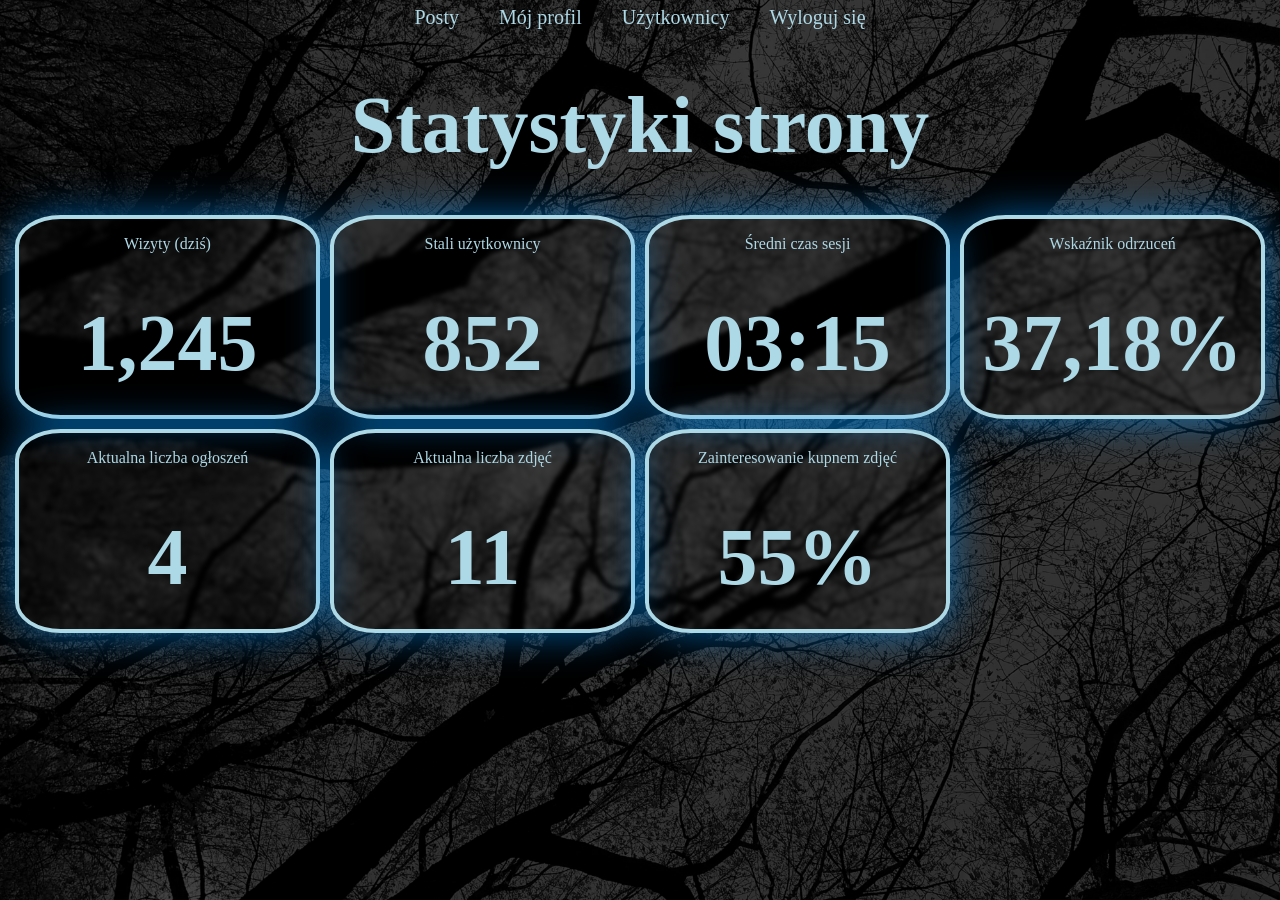
<file: html/stats.html>
<!doctype html>
<html lang="pl">
  <head>
    <meta name="viewport" content="width=device-width, initial-scale=1.0" />
    <meta charset="UTF-8" />
    <title>Kartwod_Photoo</title>
    <link rel="stylesheet" href="../style.css" />
    <link rel="icon" href="../img/favicon.ico"/>
  </head>

  <body id="home">
    <header>
      <nav class="navi">
        <a href="liczba.html">Posty</a>
        <a href="profil.html">Mój profil</a>
        <a href="users.html">Użytkownicy</a>
        <a href="../html/logowanie.html">Wyloguj się </a>
      </nav>
    </header>
    <h1><strong>Statystyki strony</strong></h1>
    <div class="stat">
      <div class="d">
        <p>Wizyty (dziś)</p>
        <h1>1,245</h1>
      </div>
      <div class="d">
        <p>Stali użytkownicy</p>
        <h1>852</h1>
      </div>
      <div class="d">
        <p>Średni czas sesji</p>
        <h1>03:15</h1>
      </div>
      <div class="d">
        <p>Wskaźnik odrzuceń</p>
        <h1>37,18%</h1>
      </div>
      <div class="d">
        <p>Aktualna liczba ogłoszeń</p>
        <h1>4</h1>
      </div>
      <div class="d">
        <p>Aktualna liczba zdjęć</p>
        <h1>11</h1>
      </div>
      <div class="d">
        <p>Zainteresowanie kupnem zdjęć</p>
        <h1>55%</h1>
      </div>
    </div>
  </body>
</html>
</file>
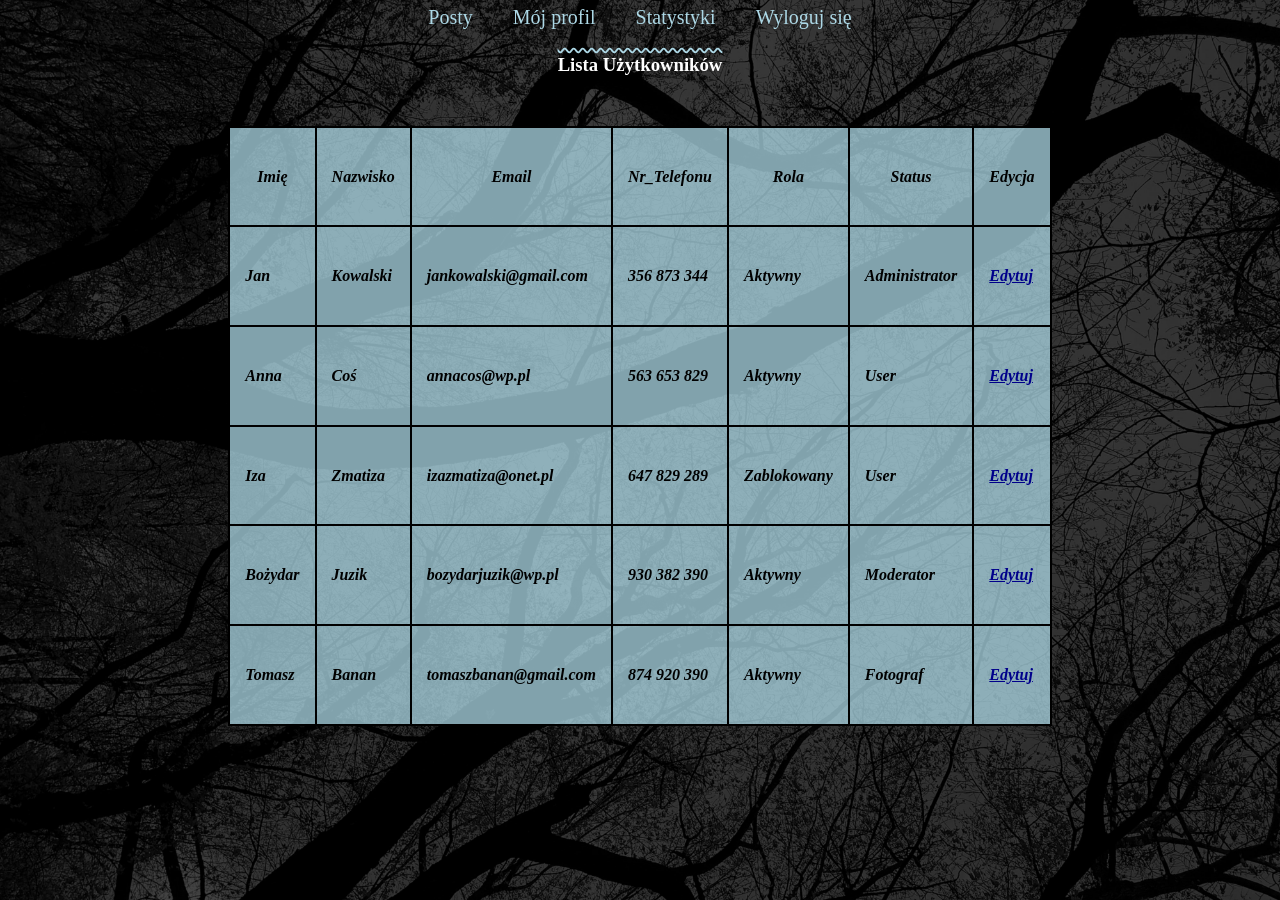
<file: html/users.html>
<!DOCTYPE html>
<html lang="pl">
    <head>
        <meta name="viewport" content="width=device-width, initial-scale=1.0">
        <meta charset="UTF-8">
        <title>Kartwod_Photoo</title>
        <link rel="stylesheet" href="../style.css"/>
        <link rel="icon" href="../img/favicon.ico"/>
    </head>

    <body id="home">
        <header>
            <nav class="navi">
                <a href="liczba.html">Posty</a>
                <a href="profil.html">Mój profil</a>
                <a href="stats.html">Statystyki </a>
                <a href="../html/logowanie.html">Wyloguj się</a>

            </nav>
        </header>

        <h3><strong>Lista Użytkowników</strong></h3>
        <div class="tabelki">
            <table class="tabelka">
                <tr>
                <th>Imię</th>
                <th>Nazwisko</th>
                <th>Email</th>
                <th>Nr_Telefonu</th>
                <th>Rola</th>
                <th>Status</th>
                <th>Edycja</th>
            </tr>
                <tr>
                    <td>Jan</td>
                    <td>Kowalski</td>
                    <td>jankowalski@gmail.com</td>
                    <td>356 873 344</td>
                    <td>Aktywny</td>
                    <td>Administrator</td>
                    <td><a href="#6" class="czytaj"><strong>Edytuj</strong></a></td>
                </tr>
                <tr>
                    <td>Anna</td>
                    <td>Coś</td>
                    <td>annacos@wp.pl</td>
                    <td>563 653 829</td>
                    <td> Aktywny</td>
                    <td>User</td>
                    <td><a href="#5" class="czytaj"><strong>Edytuj</strong></a></td>
                    
                    
                </tr>

                <tr>
                    <td>Iza</td>
                    <td>Zmatiza</td>
                    <td>izazmatiza@onet.pl</td>
                    <td>647 829 289</td>
                    <td>Zablokowany</td>
                    <td>User</td>
                    <td><a href="#7" class="czytaj"><strong>Edytuj</strong></a></td>
                </tr>
                <tr>
                    <td>Bożydar</td>
                    <td>Juzik</td>
                    <td>bozydarjuzik@wp.pl</td>
                    <td>930 382 390</td>
                    <td>Aktywny</td>
                    <td>Moderator</td>
                    <td><a href="#8" class="czytaj"><strong>Edytuj</strong></a></td>
                </tr>
                <tr>
                    <td>Tomasz</td>
                    <td>Banan</td>
                    <td>tomaszbanan@gmail.com</td>
                    <td>874 920 390</td>
                    <td>Aktywny</td>
                    <td>Fotograf</td>
                    <td><a href="#9" class="czytaj"><strong>Edytuj</strong></a></td>
                </tr>
            </table>
        </div>

        <div id="5" class="wiecej">
                        <div class="czyt"> 

                            <h3><strong>Edycja Danych</strong></h3>
                                  <table>
                                    <tr>
                                    <th>Imię</th>
                                    <th>Nazwisko</th>
                                    <th>Email</th>
                                    <th>Nr_Telefonu</th>
                                    <th>Rola</th>
                                    <th>Status</th>
                                    </tr>
                                    <tr>
                                        <td>Anna</td>
                                        <td>Coś</td>
                                        <td>annacos@wp.pl</td>
                                        <td>563 653 829</td>
                                        <td><select name="aktiv" class="akt_id">
                                                <option value="Aktywny" selected>Aktywny</option>
                                                <option value="Zablokowany">Zablokowany</option>
                                            </select>
                                        </td>
                                        <td>
                                            <select name="rolaa" class="akt_id">
                                                <option value="User" selected>User</option>
                                                <option value="Admin">Admin</option>
                                                <option value="Moderator">Moderator</option>
                                                <option value="Fotograf">Fotograf</option>
                                            </select>

                                        </td>
                                    </tr>
                                    <tr>
                                        <td><input type="text" name="imie" id="imie5"></td>
                                        <td><input type="text" name="nazwisko" id="nazwisko5"></td>
                                        <td><input type="email" name="email" id="email5"></td>
                                        <td><input type="tel" name="telefon" id="telefon5"></td>
                                        <td></td>
                                        <td></td>

                                    </tr>
                                  </table>
                            
                            <a href="#" class="zamknij">Zapisz</a>
                        </div>
        </div>


        <div id="6" class="wiecej">
                        <div class="czyt"> 
                            <h3><strong>Edycja Danych</strong></h3>

                                  <table>
                                    <tr>
                                        <th>Imię</th>
                                        <th>Nazwisko</th>
                                        <th>Email</th>
                                        <th>Nr_Telefonu</th>
                                        <th>Rola</th>
                                        <th>Status</th>
                                    </tr>
                                    <tr>
                                        <td>Jan</td>
                                        <td>Kowalski</td>
                                        <td>jankowalski@gmail.com</td>
                                        <td>356 873 344</td>
                                        <td><select name="aktiv" class="akt_id">
                                                <option value="Aktywny" selected>Aktywny</option>
                                                <option value="Zablokowany">Zablokowany</option>
                                            </select>
                                        </td>
                                        <td>
                                            <select name="rolaa" class="akt_id">
                                                <option value="User" >User</option>
                                                <option value="Admin" selected>Admin</option>
                                                <option value="Moderator">Moderator</option>
                                                <option value="Fotograf" >Fotograf</option>
                                            </select>

                                        </td>
                                    </tr>
                                    <tr>
                                        <td><input type="text" name="imie" id="imie6"></td>
                                        <td><input type="text" name="nazwisko" id="nazwisko6"></td>
                                        <td><input type="email" name="email" id="email6"></td>
                                        <td><input type="tel" name="telefon" id="telefon6"></td>
                                        <td></td>
                                        <td></td>

                                    </tr>
                                  </table>
                            
                            <a href="#" class="zamknij">Zapisz</a>
                        </div>
        </div>
        <div id="7" class="wiecej">
                        <div class="czyt"> 
                             <h3><strong>Edycja Danych</strong></h3>
                           
                                  <table>
                                    <tr>
                                    <th>Imię</th>
                                    <th>Nazwisko</th>
                                    <th>Email</th>
                                    <th>Nr_Telefonu</th>
                                    <th>Rola</th>
                                    <th>Status</th>
                                    </tr>
                                    <tr>
                                        <td>Iza</td>
                                        <td>Zmatiza</td>
                                        <td>izazmatiza@onet.pl</td>
                                        <td>647 829 289</td>
                                        <td><select name="aktiv" class="akt_id">
                                                <option value="Aktywny">Aktywny</option>
                                                <option value="Zablokowany" selected>Zablokowany</option>
                                            </select>
                                        </td>
                                        <td>
                                            <select name="rolaa" class="akt_id">
                                                <option value="User" selected>User</option>
                                                <option value="Admin">Admin</option>
                                                <option value="Moderator">Moderator</option>
                                                <option value="Fotograf" >Fotograf</option>
                                            </select>

                                        </td>
                                    </tr>
                                    <tr>
                                        <td><input type="text" name="imie" id="imie7"></td>
                                        <td><input type="text" name="nazwisko" id="nazwisko7"></td>
                                        <td><input type="email" name="email" id="email7"></td>
                                        <td><input type="tel" name="telefon" id="telefon7"></td>
                                        <td></td>
                                        <td></td>

                                    </tr>
                                  </table>
                            
                            <a href="#" class="zamknij">Zapisz</a>
                        </div>
        </div>

        
        <div id="8" class="wiecej">
                        <div class="czyt"> 
                             <h3><strong>Edycja Danych</strong></h3>
                           
                                  <table>
                                    <tr>
                                    <th>Imię</th>
                                    <th>Nazwisko</th>
                                    <th>Email</th>
                                    <th>Nr_Telefonu</th>
                                    <th>Rola</th>
                                    <th>Status</th>
                                    </tr>
                                    <tr>
                                        <td>Bożydar</td>
                                        <td>Juzik</td>
                                        <td>bozydarjuzik@wp.pl</td>
                                        <td>930 382 390</td>
                                        <td><select name="aktiv" class="akt_id">
                                                <option value="Aktywny" selected>Aktywny</option>
                                                <option value="Zablokowany" >Zablokowany</option>
                                            </select>
                                        </td>
                                        <td>
                                            <select name="rolaa" class="akt_id">
                                                <option value="User">User</option>
                                                <option value="Admin">Admin</option>
                                                <option value="Moderator" selected>Moderator</option>
                                                <option value="Fotograf" >Fotograf</option>
                                            </select>

                                        </td>
                                    </tr>
                                    <tr>
                                        <td><input type="text" name="imie" id="imie8"></td>
                                        <td><input type="text" name="nazwisko" id="nazwisko8"></td>
                                        <td><input type="email" name="email" id="email8"></td>
                                        <td><input type="tel" name="telefon" id="telefon8"></td>
                                        <td></td>
                                        <td></td>

                                    </tr>
                                  </table>
                            
                            <a href="#" class="zamknij">Zapisz</a>
                        </div>
        </div>

        <div id="9" class="wiecej">
            <div class="czyt"> 
            <h3><strong>Edycja Danych</strong></h3>    
                <table>
                    <tr>
                    <th>Imię</th>
                    <th>Nazwisko</th>
                    <th>Email</th>
                    <th>Nr_Telefonu</th>
                    <th>Rola</th>
                    <th>Status</th>
                    </tr>
                    <tr>
                        <td>Tomsz</td>
                        <td>Banan</td>
                        <td>tomaszbanan@gmail.com</td>
                        <td>874 920 390</td>
                        <td><select name="aktiv" class="akt_id">
                            <option value="Aktywny" selected>Aktywny</option>
                            <option value="Zablokowany" >Zablokowany</option>
                            </select>
                        </td>
                        <td>
                            <select name="rolaa" class="akt_id">
                                <option value="User">User</option>
                                <option value="Admin">Admin</option>
                                <option value="Moderator">Moderator</option>
                                <option value="Fotograf" selected>Fotograf</option>
                            </select>

                        </td>
                    </tr>
                    <tr>
                        <td><input type="text" name="imie" id="imie9"></td>
                        <td><input type="text" name="nazwisko" id="nazwisko9"></td>
                        <td><input type="email" name="email" id="email9"></td>
                        <td><input type="tel" name="telefon" id="telefon9"></td>
                        <td></td>
                        <td></td>
                    </tr>
                </table>
                            
                <a href="#" class="zamknij">Zapisz</a>
            </div>
        </div>
    </body>
</html>
</file>
<file: style.css>
/* #region body nav */

body {
    background-image: url(img/for.jpg);
    background-position: center;
    background-repeat: no-repeat;
    background-size: cover; 
    min-height: 100vh;
    margin: 0;
}
.home{
    text-align: center;
    padding: 4px 1px 0;
    position: relative;
    overflow: hidden;
}
.navi{
    margin: 0 auto;
    box-sizing: border-box;
    display: flex;
    justify-content: center;
}
.navi a{
    
    font-size: 1.25rem;
    color: lightblue;
    padding: 6px 20px;
    transition: .5s;
    text-decoration: none;
}

.navi a:hover{
    color: blue;
}


.content{
    color: lightblue;
    position: relative;
    min-height: 60vh;
    display: flex;
    justify-content: space-between;
    padding-left: 8%;
    margin-top: 50px;
    flex-direction: row;
    z-index: 2;
    gap: 15px;
}


.tekst{
    max-width: 60vh;
}
.content img{
    width: 300px;
    height: 450px;
    border-radius: 15px;
    box-shadow: 0 0 30px lightblue;
    object-fit: cover;
    margin-right: 100px;
}
h1{
    font-size: clamp(1.8rem, 10vh, 5rem);
    margin: 10px 0 2rem;
    line-height: 80px;
}


h3{
    color: white;
    text-align: center;
    text-decoration: lightblue overline wavy;
}
h2{
    color: white;
    text-align: center;
    text-decoration: lightblue overline wavy;
}
h4{
    color: lightblue;
    text-decoration: none;
}
h5{
    color: white;
    text-align: center;
    text-decoration: none;
}
.tekst p{
    color: white;
    text-align: center;
}
.tytuly{
    margin-top: 100px;
}
.tytuly p{
    color: white;
    text-align: center;
    font-weight: bold;
    font-style: italic;
    font-size: 26px;
}
small{
    color: white;
    font-style: italic;
}

.opis{
    position: relative;
    display: flex;
    text-align: left;
    justify-content: center;
    gap: 15px;
    margin: 10px;
}

.opis p {
    color: lightblue;
}

.opis strong{
    color: white;
}
/* #endregion */


/* #region kontener galeria*/

 #gal{
    backdrop-filter: blur(2px);
    border: 2px solid lightblue;
    border-radius: 25px;
    box-sizing: border-box;
 }
.galeria{
    margin-top: 50px;
    display: grid;
    gap: 30px;
    grid-template-columns: repeat(auto-fit, minmax(200px, 1fr));
    padding: 30px;
    justify-items: center;
    height: auto;
    width: 100%;
    box-sizing: border-box;
}

.item{
    display: flex;
    flex-direction: column;
    border-radius: 25px;
    height: auto;
    width: 100%;
    overflow: hidden;
    box-shadow: 0 0 40px rgba(0, 150, 255, 0.25);
}

.item img{
    width: 100%;
    height: 200px;
    display: block;
    object-fit: cover;
}
.item:hover img{
    transform: scale(1.1);
}

.podpis{
    padding: 15px;
    color: lightblue;
    text-align: center;
    font-size: 16px;
}
/* #endregion  */


/* #region aparaty */
.aparat img{
    width: 50px;
    will-change: transform, opacity;
    animation: apa 4s linear infinite;
}
.aparat{
    width: 100%;
    display: flex;
    align-items: center;
    justify-content: space-around;
    position: fixed;
    top: -100px;
    z-index: -1;
    pointer-events: none;
}
@keyframes apa{
    0%{
        transform: translateY(0vh);
        opacity: 0;
    }
    10%{
        opacity: 1;
    }
    90%{
        opacity: 1;
    }
    100%{
        transform: translateY(110vh);
        opacity: 0;
    }
}

.aparat img:nth-child(1){
    animation-delay: 2s;
    width: 35px;
}
.aparat img:nth-child(2){
    animation-delay: 1s;
    width: 15px;
}
.aparat img:nth-child(3){
    animation-delay: 6s;
}
.aparat img:nth-child(4){
    animation-delay: 4s;
    width: 25px;
}
.aparat img:nth-child(5){
    animation-delay: 7s;
}
.aparat img:nth-child(6){
    animation-delay: 4s;
    width: 55px;
}
.aparat img:nth-child(7){
    animation-delay: 9s
}
/* #endregion */


/* #region POSTY */

.posty{
    margin-left: 100px;
    margin-right: 100px;
}

.posty{
    width: 100%;
    max-width: max-content;
    margin: 0 auto;
    padding: 15px;
    box-sizing: border-box;
}

.siatka{
    flex-wrap: wrap;
    display: flex;
    gap: 15px;
    margin: 30px;
    justify-content: center;
}
.artykul{
    display: flex;
    flex-wrap: wrap;
    align-items: center;
    width: 100%;
    max-width: 600px;
    border: 2px solid lightblue;
    border-radius: 25px;
    overflow: hidden;
    background-color: rgb(126, 159, 170);
    box-shadow: 0 0 40px rgba(0, 150, 255, 0.6);
}

.posty h1{
    text-align: center;
    margin-top: 50px;
    color: lightblue;
    flex-direction: column;
    
}
.opiss{
    color: black;
    max-width: 350px;
    padding: 15px;   
}
.opiss small{
    color: black;
}
.zdjecie img{
    width: 150px;
    height: auto;
    border-radius: 25px;
    margin-left: 30px;
    display: block;
}
.opiss h2{
    color: black;
    text-decoration: none;
    font-weight: normal;
    font-size: 16px;
}
.opiss a{
    color: darkblue;
    text-decoration: none;
}
.opiss a:hover{
    color: lightblue;
}

.wiecej{
    position: fixed;
    inset: 0;
    background: rgb(47, 111, 132);
    display: none;
    justify-content: center;
    align-items: center;
    z-index: 100;
}
.wiecej:target{
    display: flex;
}

.czyt{
    background-color: rgb(47, 111, 132);
    border-radius: 25px;
    width: 1000px;
    height: auto;
    width: 100%;
    max-width: 1000px;
    max-height: 90vh;
}

.zamknij{
    position: absolute;
    text-decoration: none;
    color: lightblue;
}

/* #endregion */


/* #region kontakt */

.kontakt{
    flex-wrap: wrap;
    display: flex;
    gap: 70px;
    margin: 30px;
    text-align: center;
    justify-content: center;
    align-items: center;
}
.kontakt img{
    width: 600px;
    height: auto;
    border-radius: 50%;
    box-shadow: 0 0 40px rgba(0, 150, 255, 0.6);
}
h1{
    margin-top: 50px;
    color: lightblue;
    text-align: center;
}
.formatki {
    text-align: center;
    box-shadow: 0 0 40px rgba(0, 150, 255, 0.4);
    border-radius: 25px;
    padding: 40px;
    width: 100%;
    max-width: 450px;
    background: rgba(0, 0, 0, 0.3);
    backdrop-filter: blur(2px);
    
}
.formatki p{
    color: lightblue;
    flex-direction: column;
    display: flex;
    align-items: flex-start;

}
.formatki input,
.formatki textarea
{
    width: 100%;
    text-align: left;
    margin-bottom: 20px;
    border: none;
    border-bottom: 2px solid lightblue;
    color: black;
    background-color: transparent;
}

.but {
    margin-top: 10px;
    padding: 15px 30px;
    background: transparent;
    color: lightblue;
    border: 2px solid lightblue;
    border-radius: 25px;
    font-size: 16px;
    font-weight: bold;
    cursor: pointer;
    text-transform: uppercase;
    transition: 0.5s;
    box-shadow: 0 0 10px rgba(0, 210, 255, 0.2);
    text-decoration: none;
}

.but:hover {
    background: lightblue;
    color: #020024;
    box-shadow: 0 0 40px rgba(0, 150, 255, 0.6);
}
/* #endregion */


/* #region Logowanie */
.Logowanie{
    flex-wrap: wrap;
    display: flex;
    gap: 70px;
    margin: 30px;
    text-align: center;
    justify-content: center;
    align-items: center;
}

.formatki h2{
    color: white;
}
.formatki input{
    color: white;
}

/* #endregion */


/* #region profil */

.formatki textarea{
    color: white;
    width: 400px;
    height: 150px;
}

.formatki img{
    border-radius: 50%;
    width: 100px;
    height: auto;
    
}
.it input,textarea{
    border: none;
    font-style: italic;
    font-size: larger;
}

.wyczysc{
    color: lightblue;
    text-decoration: none;
    margin-left: 65%;
    font-size: 26px;
    border-bottom: 2px lightblue solid;
}
.wyczysc:hover{
    color: white;
}
/* #endregion */


/* #region footerback */
.back{
    background-color: transparent;
    font-size: 10px;
    color: lightblue;
    display: flex;
    align-items: center;
    gap: 12px;
    border-top: 2px solid grey;
    text-align: center;
    margin-top: 60px;
}
.back p{
    margin-left: 30px;
}
.back h5{
    color: white;
}
.back a{
    text-decoration: none;
    color: lightblue;
}
.back a:hover{
    color: white;
}
/* #endregion */


/* #region users */
.tabelki{
    display: flex;
    justify-content: flex-start;
    align-items: flex-start;
    color: black;
    margin-top: 50px;
    width: 100%;
    box-sizing: border-box;
    overflow-x: auto;
}
.tabelka{
    border-collapse: collapse;
    margin: 0 auto;
    min-height: 600px;
    background-color: rgb(173, 216, 230, 0.75);
}
.tabelka th,
.tabelka td,
.tabelka tr{
    border: 2px solid rgb(0, 0, 0);
    padding: 15px;
    font-style: italic;
    font-weight: bold;
}
.tabelka a{
    color: darkblue;
    font-style: italic;
}
.tabelka a:hover{
    color: white;
}

.czyt table{
    display: flex;
    justify-content: flex-start;
    align-items: flex-start;
    width: 100%;
    height: 100%;

    color: black;
    margin-top: 50px;
    overflow-x: auto;
}
.czyt th,
.czyt tr,
.czyt td{
    border: 2px solid white;
    font-weight: bolder;
}
.czyt input{
    border: 2px solid lightblue;
    color: rgb(0, 0, 0);
    background-color: transparent;
}
.czyt select{
    background-color: transparent;
    border-radius: 25px;
    border: 2px solid lightblue;
    color: black;
}
.zamknij{
    margin-top: 50px;
}
.tabelka{
    overflow: auto;
}
/* #endregion */


/* #region statystyki */
.stat{
    display: grid;
    grid-template-columns: repeat(auto-fit, minmax(250px, 1fr));
    gap: 10px;
    margin-top: 50px;   
    margin-left: 15px;
    margin-right: 15px;
}
.d{
    border: 4px solid lightblue;
    border-radius: 15%;
    align-items: center;
    box-shadow: 0 0 40px rgba(0, 150, 255, 0.6);
    backdrop-filter: blur(2px); 
}
.d p{
    color: lightblue;
    text-align: center;
}

/* #endregion */


/* #region Postybackend */
.editpost{
    display: flex;
    justify-content: center;
    align-items: center;
    color: black;
    margin-top: 50px;
}
.postyy{
    background-color: rgb(173, 216, 230, 0.75);
}

.postyy th,
.postyy tr,
.postyy td{
    border: none;
    padding: 30px;
}
.postyy th,
.postyy td{
    border-bottom: 2px solid black;
}

.postyy img{
    width: 100px;
    height: auto;
}
.postyy a{
    color: darkblue;
    text-decoration: none;
    padding: 30px;

}
.postyy a:hover{
    color: white;
}
.zamknij1{
    position: absolute;
    text-decoration: none;
    color: lightblue;
}
.pad{
    display: grid;
    grid-template-columns: repeat(2, 2fr);
}

/* #endregion */


/* #region Info */

.filepdf{
    color: lightblue;
    text-decoration: none;
    font-weight: bold;
    font-style: italic;
}
.filepdf:hover{
    color: white;
}

/* #endregion */


/* #region responsywność */
@media screen and (max-width: 600px){

.content{
    flex-direction: column;
    padding-left: 5%;
    text-align: center;
    padding: 0 15px;
    margin-top: 20px;
    width: 100%;
    overflow-x: hidden;
    justify-content: center;
    align-items: center;
}

.content img{
    max-width: 100%;
    height: auto;
}
.opis{
    flex-direction: column;
}

.navi {
    flex-direction: column;
    gap: 10px;
}
.tekst{
    font-size: 5vh;
}
.content h1{
    word-break: break-all;
}
.editpost{
    justify-content: flex-start;
    align-items: flex-start;
}
.postyy a{
    margin-bottom: 30px;
}

}
/* #endregion */
</file>
